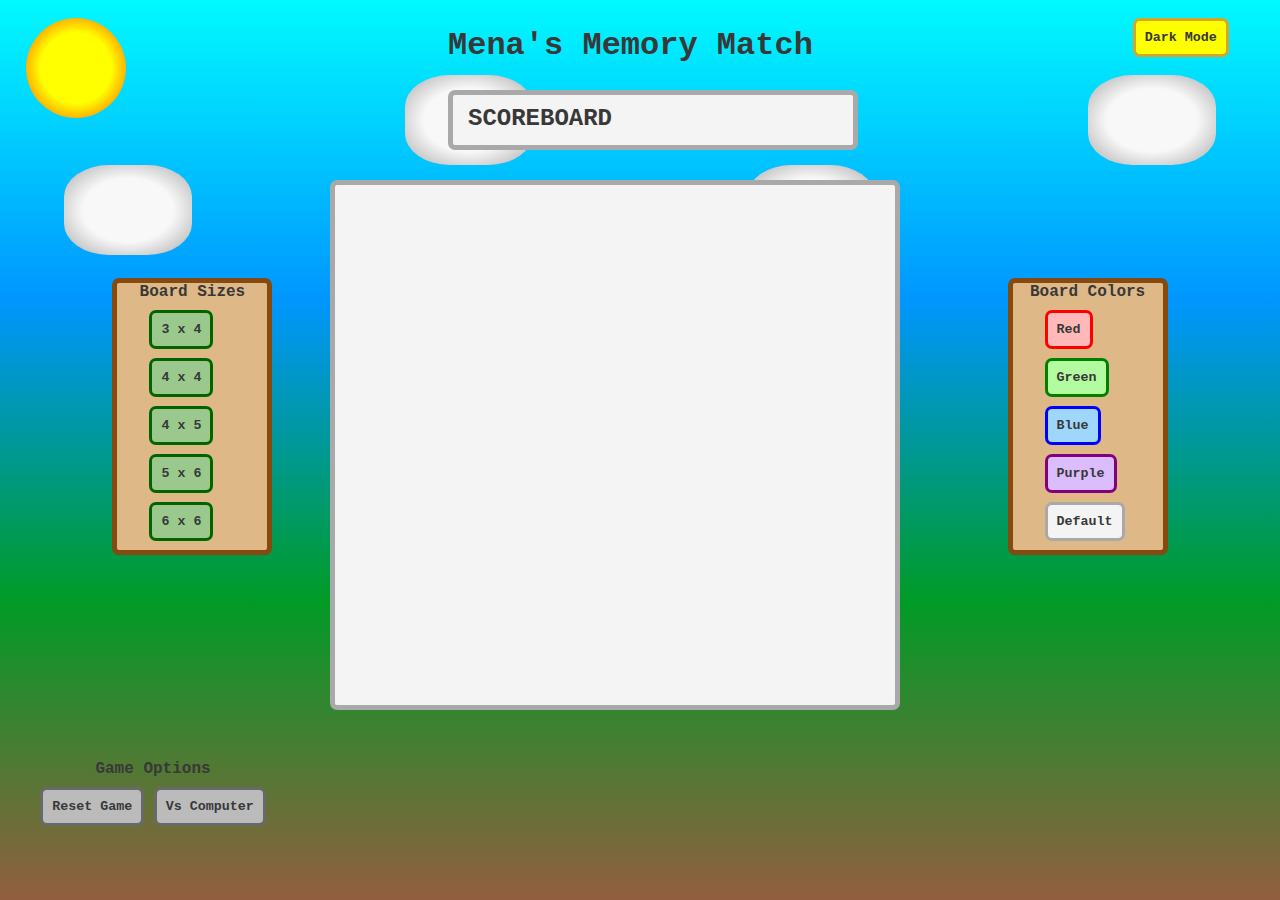
<file: index.html>
<!DOCTYPE html>
<html lang="en-US">

<head>
    <meta name="viewport" content="width=device-width, initial-scale=1.0" charset="UTF-8">
    <meta name="description" content="Matching Memory Game">
    <meta name="author" content="Mena Smoot">
    <meta name="keywords" content="HTML, CSS, JavaScript">
    <link rel="stylesheet" href="./css/styles.css">
    <title>Matching Memory Game</title>
    <script defer src="./javascript/app.js"></script>
</head>

<body>
    <nav>
        <button id="dark-mode-button">Dark Mode</button>
    </nav>

    <h1 id="page-title">Mena's Memory Match</h1>

    <section id="game-container">

        <section id="scoreboard">
            <h2>SCOREBOARD</h2>
            <section id="player-score"></section>
            <section id="computer-score"></section>
        </section>

        <section id="gameboard-container"></section>

        <section id="left-sidebar">
            <h4>Board Sizes</h4>
            <ul id="sizing-list">
                <li><button id="three-by-four" class="sizing-button">3 x 4</button></li>
                <li><button id="four-by-four" class="sizing-button">4 x 4</button></li>
                <li><button id="four-by-five" class="sizing-button">4 x 5</button></li>
                <li><button id="five-by-six" class="sizing-button">5 x 6</button></li>
                <li><button id="six-by-six" class="sizing-button">6 x 6</button></li>
            </ul>
        </section>

        <section id="right-sidebar">
            <h4>Board Colors</h4>
            <ul id="color-theme">
                <li><button id="red" class="color-button">Red</button></li>
                <li><button id="green" class="color-button">Green</button></li>
                <li><button id="blue" class="color-button">Blue</button></li>
                <li><button id="purple" class="color-button">Purple</button></li>
                <li><button id="default" class="color-button">Default</button></li>
            </ul>
        </section>

        <section id="game-options-container">
            <h4>Game Options</h4>
            <button id="reset-button">Reset Game</button>
            <button id="versus-button">Vs Computer</button>
        </section>

        <section id="sky">
            <section id="sun"></section>
            <section id="cloud1" class="cloud"></section>
            <section id="cloud2" class="cloud"></section>
            <section id="cloud3" class="cloud"></section>
            <section id="cloud4" class="cloud"></section>
        </section>
        
    </section>
</body>

</html>
</file>
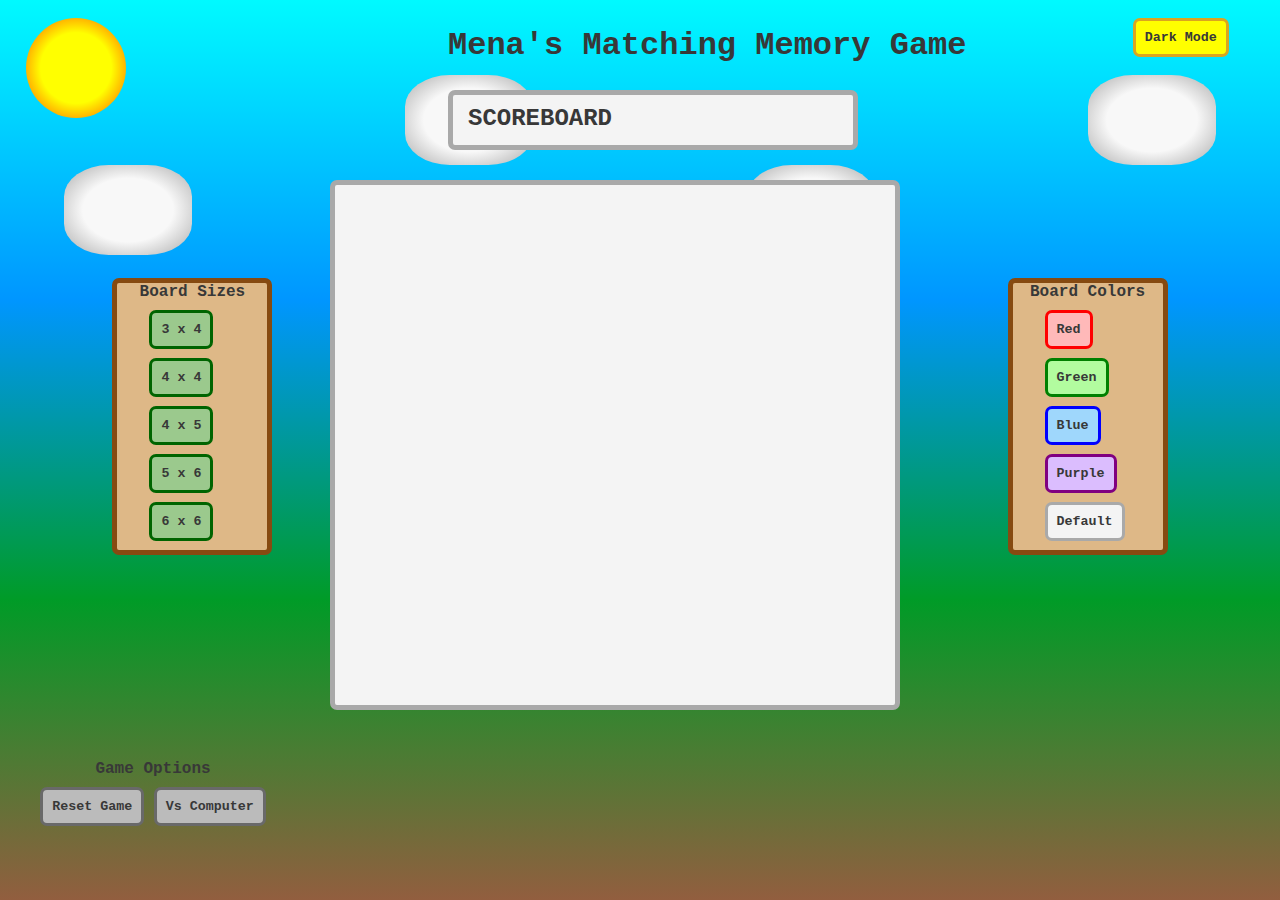
<file: home.html>
<!DOCTYPE html>
<html lang="en-US">

<head>
    <meta name="viewport" content="width=device-width, initial-scale=1.0" charset="UTF-8">
    <meta name="description" content="Matching Memory Game">
    <meta name="author" content="Mena Smoot">
    <meta name="keywords" content="HTML, CSS, JavaScript">
    <link rel="stylesheet" href="/css/styles.css">
    <title>Matching Memory Game</title>
    <script defer src="/javascript/app.js"></script>
</head>

<body>
    <nav>
        <button id="dark-mode-button">Dark Mode</button>
    </nav>

    <h1 id="page-title">Mena's Matching Memory Game</h1>

    <section id="game-container">

        <section id="scoreboard">
            <h2>SCOREBOARD</h2>
            <section id="player-score"></section>
            <section id="computer-score"></section>
        </section>

        <section id="gameboard-container"></section>

        <section id="left-sidebar">
            <h4>Board Sizes</h4>
            <ul id="sizing-list">
                <li><button id="three-by-four" class="sizing-button">3 x 4</button></li>
                <li><button id="four-by-four" class="sizing-button">4 x 4</button></li>
                <li><button id="four-by-five" class="sizing-button">4 x 5</button></li>
                <li><button id="five-by-six" class="sizing-button">5 x 6</button></li>
                <li><button id="six-by-six" class="sizing-button">6 x 6</button></li>
            </ul>
        </section>

        <section id="right-sidebar">
            <h4>Board Colors</h4>
            <ul id="color-theme">
                <li><button id="red" class="color-button">Red</button></li>
                <li><button id="green" class="color-button">Green</button></li>
                <li><button id="blue" class="color-button">Blue</button></li>
                <li><button id="purple" class="color-button">Purple</button></li>
                <li><button id="default" class="color-button">Default</button></li>
            </ul>
        </section>

        <section id="game-options-container">
            <h4>Game Options</h4>
            <button id="reset-button">Reset Game</button>
            <button id="versus-button">Vs Computer</button>
        </section>

        <section id="sky">
            <section id="sun"></section>
            <section id="cloud1" class="cloud"></section>
            <section id="cloud2" class="cloud"></section>
            <section id="cloud3" class="cloud"></section>
            <section id="cloud4" class="cloud"></section>
        </section>
        
    </section>
</body>

</html>
</file>
<file: css/styles.css>
/**********************
*   Global Settings
**********************/

*,
::after,
::before {
    margin: 0;
    font-family: "Century Gothic", 'Courier New', Courier, monospace;
    color: rgb(56, 56, 56);
    border-radius: 7px;
}

body {
    height: 100vh;
    width: 100vw;
    background-image: linear-gradient(
        rgb(0, 250, 255),
        rgb(0, 150, 255),
        rgb(0, 155, 39),
        rgb(146, 94, 63)
    );
}

nav {
    padding: 2vh 4vw;
    display: flex;
    justify-content: flex-end;
}

button {
    padding: 1vh;
    border: 3px solid darkgreen;
    background-color: rgb(155, 201, 141);
    font-weight: bold;
    cursor: pointer;
}

h4 {
    width: inherit;
    text-align: center;
}

#dark-mode-button {
    border-color: goldenrod;
    background-color: yellow;
}

#page-title {
    text-align: center;
}

#scoreboard {
    border: 5px solid darkgrey;
    background-color: rgb(244, 244, 244);
    height: auto;
    width: 15vw;
    display: flex;
    justify-content: center;
    flex-flow: row wrap;
    /* margin-top: 2vh;
    margin-left: 43vw; */
    position: absolute;
    top: 15vh;
    left: 43vw;
}

#scoreboard > h2 {
    margin: 1vh 2vh;
}

#player-score,
#computer-score {
    margin: 2vh 2vw;
    font-size: 40px;
}

#player-score > h3,
#computer-score > h3{
    font-size: 18px;
}

#gameboard-container {
    border: 5px solid darkgrey;
    background-color: rgb(244, 244, 244);
    height: 500px;
    width: 600px;
    position: absolute;
    top: 36vh;
    left: 34.5vw;
    display: flex;
    flex-flow: row wrap;
    padding: 10px;
}

#left-sidebar,
#right-sidebar {
    border: 5px solid rgb(134, 74, 17);
    background-color: burlywood;
    margin: 2vh 8vw;
    height: auto;
    width: 150px;
    position: absolute;
}

#left-sidebar {
    top: 40vh;
    left: 8vw;
}

#right-sidebar {
    top: 40vh;
    right: 6vw;
}

#red{
    border-color: red;
    background-color: rgb(255, 185, 185);
}

#green{
    border-color: green;
    background-color: rgb(178, 252, 159);
}

#blue{
    border-color: blue;
    background-color: rgb(159, 215, 252);
}

#purple{
    border-color: purple;
    background-color: rgb(219, 189, 254);
}

#default{
    border-color: darkgrey;
    background-color: rgb(244, 244, 244);
}

#game-options-container {
    position: absolute;
    bottom: 0;
    left: 10vw;
    height: 10vh;
    width: 20vw;
    text-align: center;
}

#sizing-list,
#color-theme {
    list-style-type: none;
    padding: 0;
    
}

#sizing-list > li,
#color-theme > li {
    width: 5vw;
    margin: 1vh 0;
    margin-left: 2.5vw;
}

#reset-button,
#versus-button {
    margin: 1vh 0;
    border-color: rgb(105, 105, 105);
    background-color: rgb(187, 187, 187);
}

#sky {
    display: flex;
    justify-content: space-between;
    height: 20vh;
    padding: 0 5vw;
}

#sun {
    height: 20vh;
    width: 10vw;
    border-radius: 50%;
    background-image: radial-gradient(yellow, yellow, yellow, orange, orange);
    position: absolute;
    top: 2vh;
    left: 2vw;
    animation-name: breathe;
    animation-duration: 5s;
    animation-iteration-count: infinite;
}

.cloud {
    height: 10vh;
    width: 10vw;
    background-image: radial-gradient(rgb(248, 248, 248), rgb(248, 248, 248), darkgrey);
    border-radius: 35%;
    z-index: 20;
}

#cloud1,
#cloud3 {
    animation-name: sideways;
    animation-duration: 10s;
    animation-iteration-count: infinite;
}

#cloud2,
#cloud4 {
    align-self: flex-end;
    animation-name: sideways-reverse;
    animation-duration: 18s;
    animation-iteration-count: infinite;
}

.hidden {
    visibility: hidden;
}

.visible {
    visibility: visible;
}

@keyframes sideways {
    50% { transform: translateX(20vw);}
    100% { transform: translateX(0);}
}

@keyframes sideways-reverse {
    50% { transform: translateX(-18vw);}
    100% { transform: translateX(0);}
}

@keyframes breathe {
    50% { transform: scale(1.25);}
    100% { transform: scale(1);}
}

/* @keyframes change-color {
    25% { background-color: goldenrod;}
    50% { background-color: gold;}
    75% { background-color: darkgrey;}
    100% { background-color: snow;}
} */

/***********************
*     Mobile Settings
***********************/

@media screen and (max-width: 1564px) {
    #page-title {
        position: absolute;
        top: 3vh;
        left: 35vw;
    }

    #scoreboard {
        top: 10vh;
        left: 35vw;
        width: 400px;
        height: 50px;
        justify-content: flex-start;
        z-index: 100;
    }

    #scoreboard > h2 {
        margin: 10px 15px;
    }
    
    #player-score,
    #computer-score {
        margin: 5px 0;
        font-size: 20px;
        display: inline-flex;
        justify-content: space-between;
        align-items: center;
        width: 55px;
    }
    
    #player-score > h3,
    #computer-score > h3{
        font-size: 18px;
    }

    #gameboard-container {
        top: 20vh;
        left: 330px;
        z-index: 50;
        height: 500px;
        width: 540px;
    }

    #cloud1,
    #cloud3 {
        align-self: flex-end;
        animation-name: sideways;
        animation-duration: 10s;
        animation-iteration-count: infinite;
    }

    #cloud2,
    #cloud4 {
        align-self: flex-start;
        animation-name: sideways-reverse;
        animation-duration: 18s;
        animation-iteration-count: infinite;
    }

    #sun {
        height: 100px;
        width: 100px;
    }

    #game-options-container {
        bottom: 50px;
        left: 25px;
    }

    #left-sidebar {
        top: 260px;
        left: 10px;
    }
    
    #right-sidebar {
        top: 260px;
        right: 10px;
    }
}

@media screen and (max-height: 705px) {
    #page-title {
        position: absolute;
        top: 3vh;
        left: 35vw;
    }

    #scoreboard {
        top: 9vh;
        left: 38vw;
        height: 90px;
        width: 400px;
    }

    #gameboard-container {
        top: 24vh;
        left: 31vw;
        z-index: 5;
    }
}

@media screen and (max-width: 500px) {

    body {
        height: 200vh;
        width: 100vw;
    }

    #sun {
        display: none;
    }

    .cloud {
        display: none;
    }

    #page-title {
        top: 10vh;
        left: 11vw;
        font-size: 1.5em;
    }

    #scoreboard {
        top: 15vh;
        left: 12vw;
        width: 70vw;
    }

    #scoreboard > h2 {
        margin-top: 1.5vh;
        font-size: medium;
    }

    #left-sidebar {
        display: flex;
        margin: 0;
        height: 20vh;
        width: 70vw;
        top: 30vh;
        left: 12vw;
        flex-flow: row wrap;
    }

    .sizing-button {
        margin: 0 8vw;
        padding: 0;
        height: 5vh;
        width: inherit;
        flex-direction: row;
    }

    #left-sidebar > h4 {
        margin: 1vh 1vw;
        justify-content: center;
        height: 5vh;
        width: inherit;
    }

    #sizing-list {
        display: flex;
        height: 15vh;
        width: inherit;
        flex-flow: row wrap;
    }

    #sizing-list > li {
        height: min-content;
        width: 15vw;
        margin: 0 4vw;
        margin-left: 0; 
    }

    #right-sidebar {
        display: none;
    }

    #gameboard-container {
        top: 55vh;
        left: 2.5vw;
        height: auto;
        width: 85vw;
    }

    #game-options-container {
        display: flex;
        top: 2vh;
        left: 0;
        height: 5vh;
        width: 70vw;
        justify-content: space-evenly;
    }

    #game-options-container > h4 {
        display: none;
    }

    #reset-button,
    #versus-button {
        padding: 1px;
        width: 25vw;
        font-size: small;
    }
}
</file>
